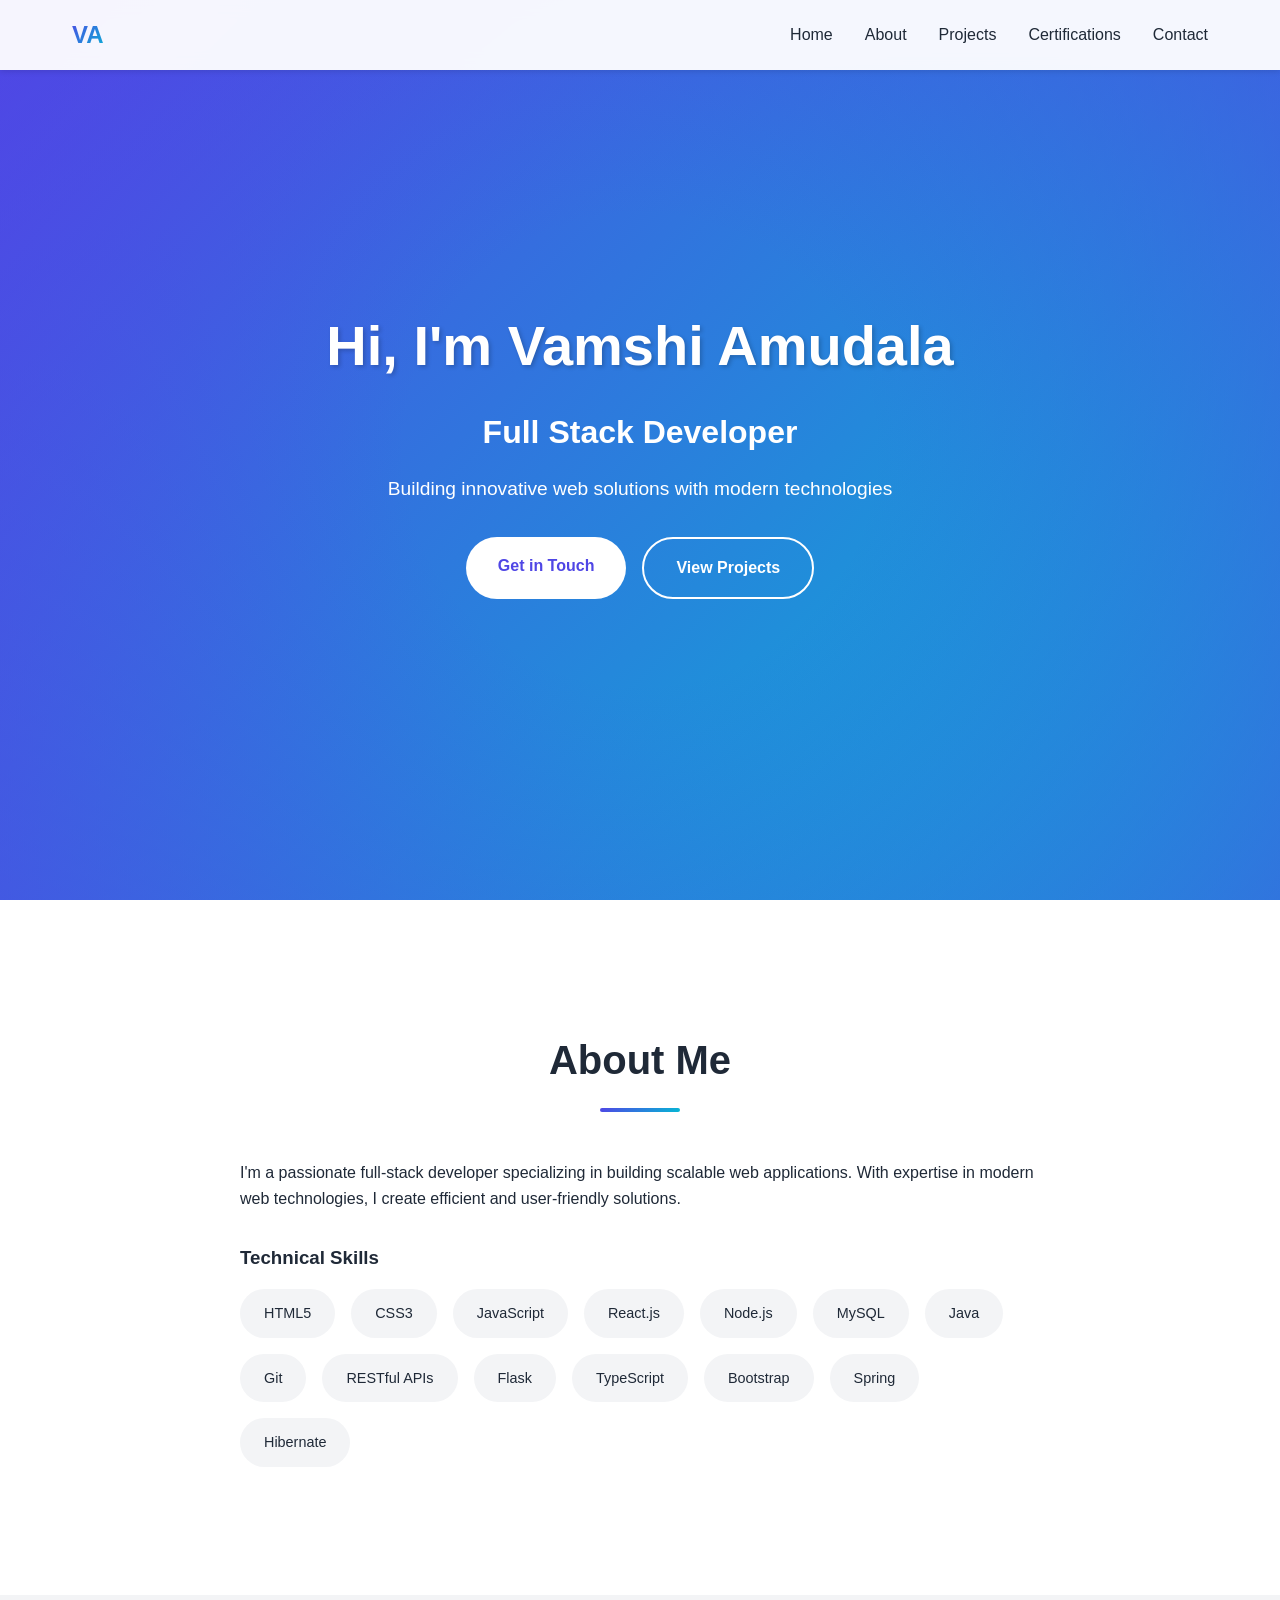
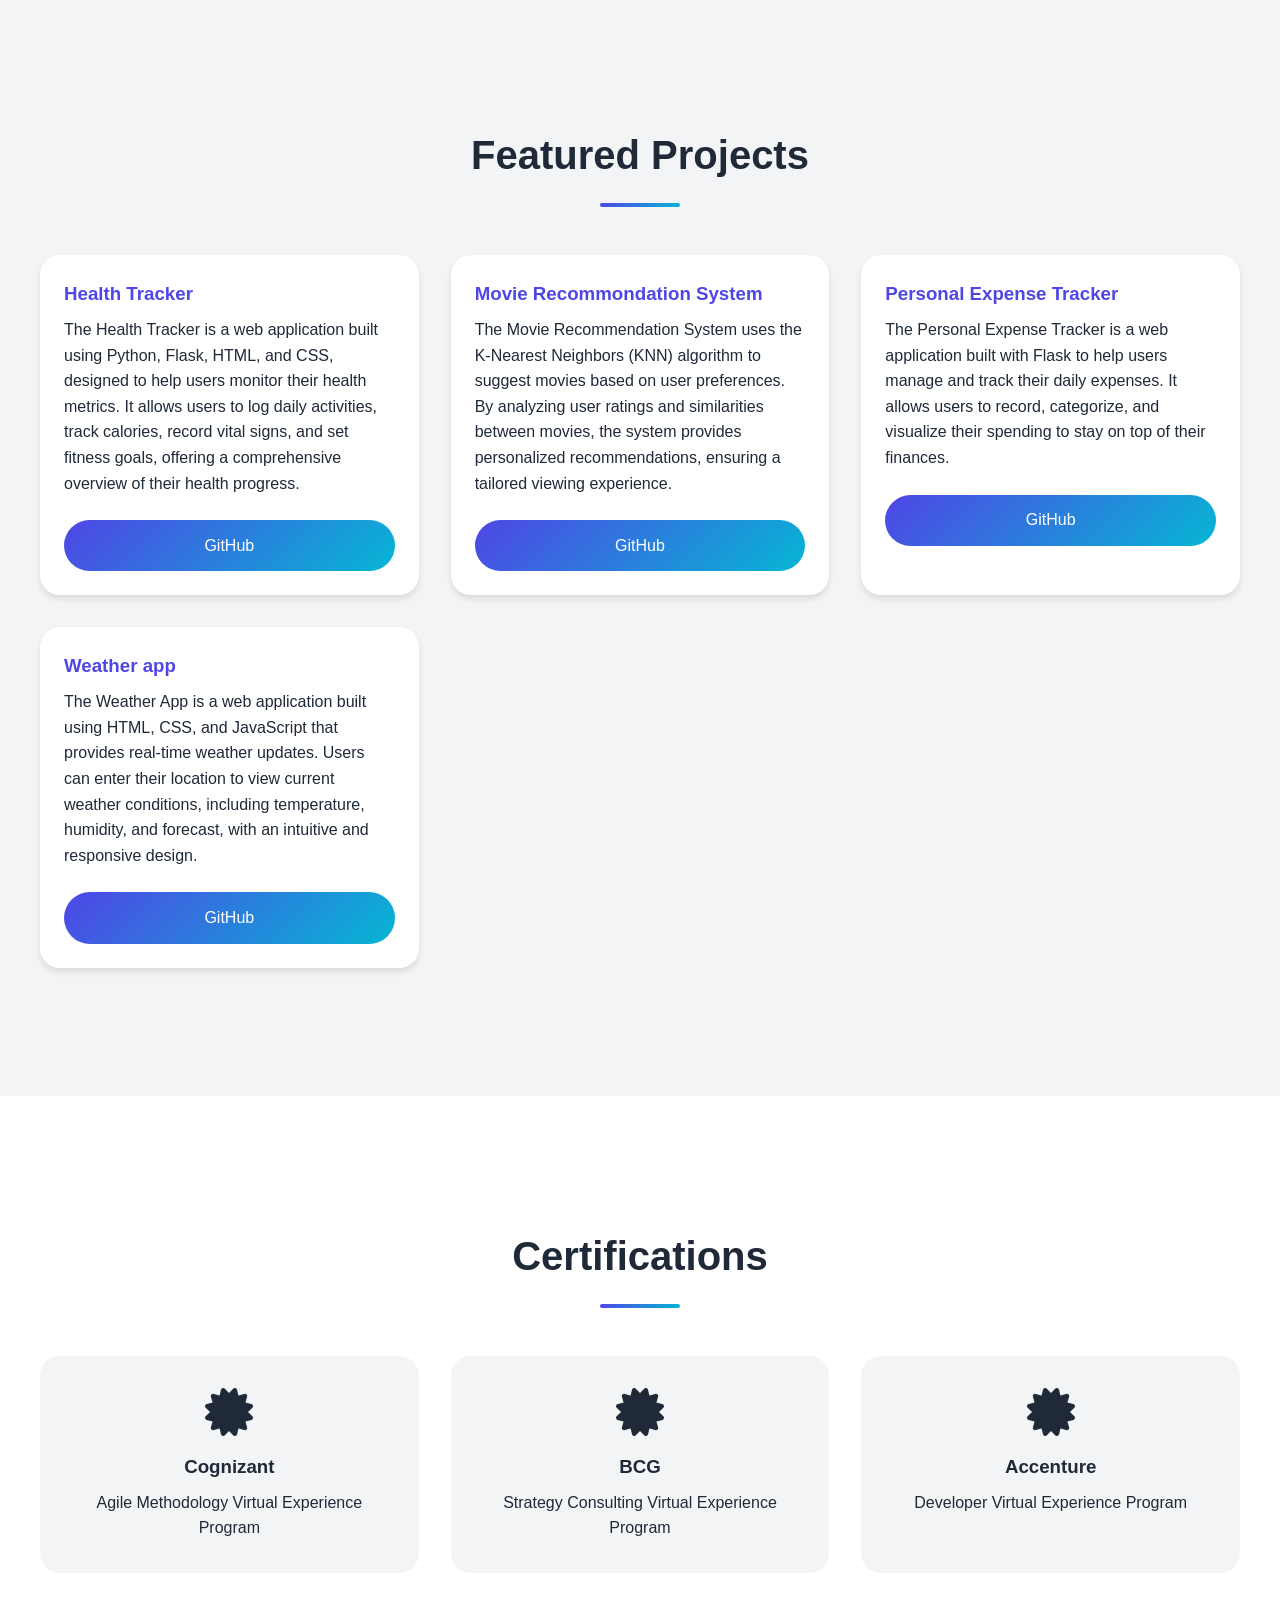
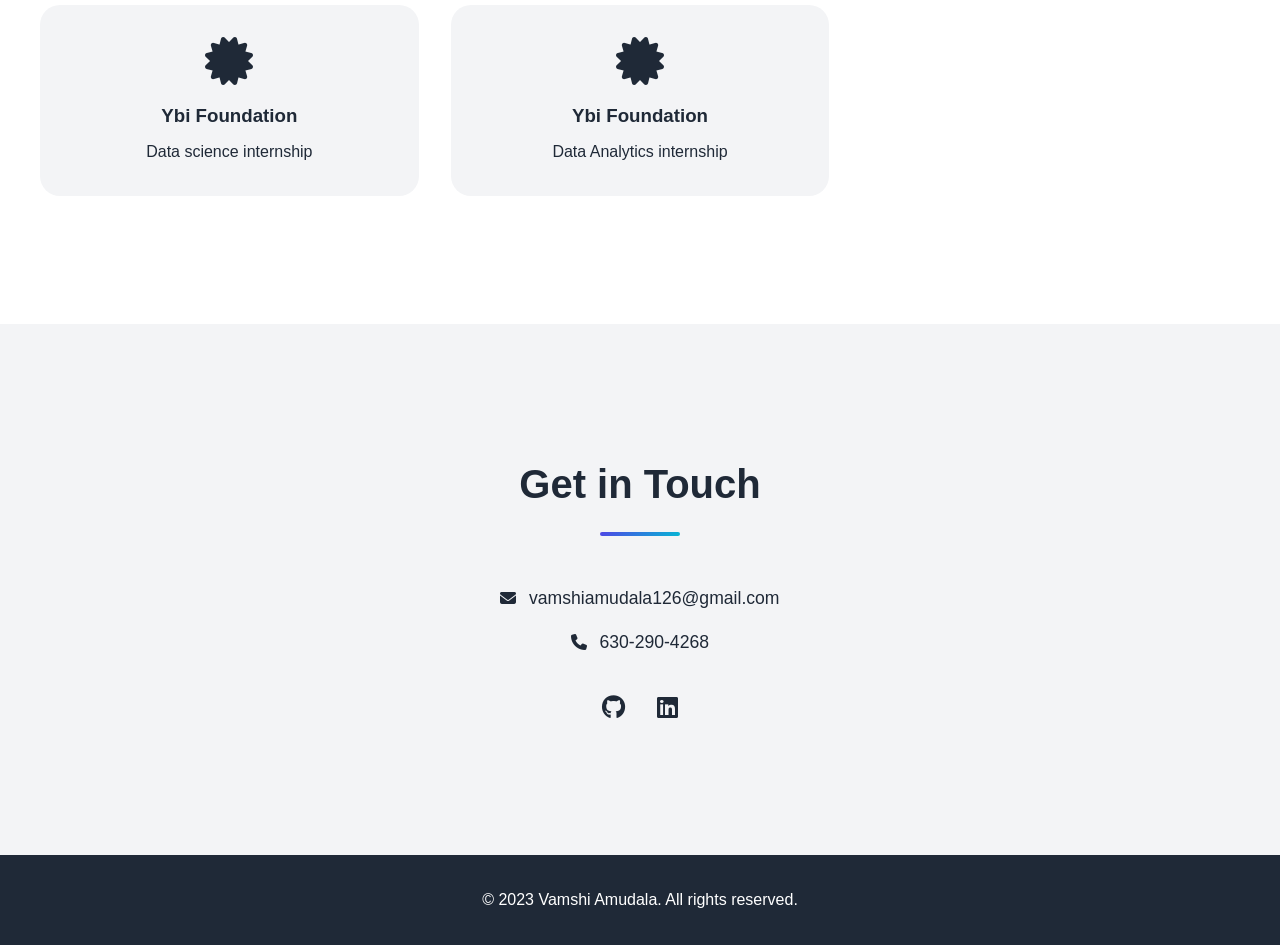
<file: index.html>
<!DOCTYPE html>
<html lang="en">
<head>
    <meta charset="UTF-8">
    <meta name="viewport" content="width=device-width, initial-scale=1.0">
    <title>Vamshi Amudala - Portfolio</title>
    <link rel="stylesheet" href="style.css">
    <link rel="stylesheet" href="https://cdnjs.cloudflare.com/ajax/libs/font-awesome/6.4.2/css/all.min.css">
</head>
<body>
    <nav>
        <div class="nav-content">
            <div class="logo">VA</div>
            <ul class="nav-links">
                <li><a href="#home">Home</a></li>
                <li><a href="#about">About</a></li>
                <li><a href="#projects">Projects</a></li>
                <li><a href="#certifications">Certifications</a></li>
                <li><a href="#contact">Contact</a></li>
            </ul>
            <div class="menu-btn">
                <i class="fas fa-bars"></i>
            </div>
        </div>
    </nav>

    <section id="home" class="hero">
        <div class="hero-content">
            <h1>Hi, I'm Vamshi Amudala</h1>
            <h2>Full Stack Developer</h2>
            <p>Building innovative web solutions with modern technologies</p>
            <div class="hero-buttons">
                <a href="#contact" class="cta-btn primary">Get in Touch</a>
                <a href="#projects" class="cta-btn secondary">View Projects</a>
            </div>
        </div>
    </section>

    <section id="about" class="about">
        <h2 class="section-title">About Me</h2>
        <div class="about-content">
            <div class="about-text">
                <p>I'm a passionate full-stack developer specializing in building scalable web applications. With expertise in modern web technologies, I create efficient and user-friendly solutions.</p>
                <div class="skills">
                    <h3>Technical Skills</h3>
                    <div class="skill-tags">
                        <span>HTML5</span>
                        <span>CSS3</span>
                        <span>JavaScript</span>
                        <span>React.js</span>
                        <span>Node.js</span>
                        <span>MySQL</span>
                        <span>Java</span>
                        <span>Git</span>
                        <span>RESTful APIs</span>
                        <span>Flask</span>
                        <span>TypeScript</span>
                        <span>Bootstrap</span>
                        <span>Spring</span>
                        <span>Hibernate</span>
                    </div>
                </div>
            </div>
        </div>
    </section>

    <section id="projects" class="projects">
        <h2 class="section-title">Featured Projects</h2>
        <div class="project-grid">
            <div class="project-card">
<!--                 <img src="images/ht.png" alt="Ticket Booking System"> -->
                <h3>Health Tracker</h3>
                <p>The Health Tracker is a web application built using Python, Flask, HTML, and CSS, designed to help users monitor their health metrics. It allows users to log daily activities, track calories, record vital signs, and set fitness goals, offering a comprehensive overview of their health progress.</p>
                <div class="project-links">
                    <!-- <a href="#" class="project-btn">View Live</a> -->
                    <a href="https://github.com/Vamshi-amudala" class="project-btn">GitHub</a>
                </div>
            </div>
            <div class="project-card">
<!--                 <img src="images/mv.png" alt="Portfolio Website"> -->
                <h3>Movie Recommondation System</h3>
                <p>The Movie Recommendation System uses the K-Nearest Neighbors (KNN) algorithm to suggest movies based on user preferences. By analyzing user ratings and similarities between movies, the system provides personalized recommendations, ensuring a tailored viewing experience.</p>
                <div class="project-links">
                    <!-- <a href="#" class="project-btn">View Live</a> -->
                    <a href="https://github.com/Vamshi-amudala/Vamshi_projects/tree/main/Movie_Recommendation_Project" class="project-btn">GitHub</a>
                </div>
            </div>
            <div class="project-card">
<!--                 <img src="images/image.png" alt="Task Manager"> -->
                <h3>Personal Expense Tracker</h3>
                <p>The Personal Expense Tracker is a web application built with Flask to help users manage and track their daily expenses. It allows users to record, categorize, and visualize their spending to stay on top of their finances.</p>
                <div class="project-links">
                    <!-- <a href="#" class="project-btn">View Live</a> -->
                    <a href="https://github.com/Vamshi-amudala/Vamshi_projects/tree/main/PersonalExpenseTracker" class="project-btn">GitHub</a>
                </div>
            </div>
            <div class="project-card">
<!--                 <img src="images/.png" alt="Task Manager"> -->
                <h3>Weather app</h3>
                <p>The Weather App is a web application built using HTML, CSS, and JavaScript that provides real-time weather updates. Users can enter their location to view current weather conditions, including temperature, humidity, and forecast, with an intuitive and responsive design.</p>
                <div class="project-links">
                    <!-- <a href="#" class="project-btn">View Live</a> -->
                    <a href="https://github.com/Vamshi-amudala/Vamshi_projects/tree/main/weather%20app" class="project-btn">GitHub</a>
                </div>
            </div>
        </div>
    </section>

    <section id="certifications" class="certifications">
        <h2 class="section-title">Certifications</h2>
        <div class="cert-grid">
            <a href="https://forage-uploads-prod.s3.amazonaws.com/completion-certificates/Cognizant/5N2ygyhzMWjKQmgCK_Cognizant_fEiXiuiYGab2nL6BA_1720707180713_completion_certificate.pdf" class="cert-card" target="_blank">
                <i class="fas fa-certificate"></i>
                <h3>Cognizant</h3>
                <p>Agile Methodology Virtual Experience Program</p>
            </a>
            <a href="https://forage-uploads-prod.s3.amazonaws.com/completion-certificates/BCG%20/gabev3vXhuACr48eb_BCG_fEiXiuiYGab2nL6BA_1726643145800_completion_certificate.pdf" class="cert-card" target="_blank">
                <i class="fas fa-certificate"></i>
                <h3>BCG</h3>
                <p>Strategy Consulting Virtual Experience Program</p>
            </a>
            <a href="https://forage-uploads-prod.s3.amazonaws.com/completion-certificates/Accenture%20North%20America/hzmoNKtzvAzXsEqx8_Accenture%20North%20America_fEiXiuiYGab2nL6BA_1726591794382_completion_certificate.pdf" class="cert-card" target="_blank">
                <i class="fas fa-certificate"></i>
                <h3>Accenture</h3>
                <p>Developer Virtual Experience Program</p>
            </a>
            <a href="https://www.ybifoundation.org/certificate-validation?credentialId=52Q3WELCLA7VY" class="cert-card" target="_blank">
                <i class="fas fa-certificate"></i>
                <h3>Ybi Foundation</h3>
                <p>Data science internship</p>
            </a>
            <a href="https://www.ybifoundation.org/certificate-validation?credentialId=MJZ9YOGBL0LVB" class="cert-card" target="_blank">
                <i class="fas fa-certificate"></i>
                <h3>Ybi Foundation</h3>
                <p>Data Analytics internship</p>
            </a>
        </div>
    </section>

    <section id="contact" class="contact">
        <h2 class="section-title">Get in Touch</h2>
        <div class="contact-content">
            <div class="contact-info">
                <div class="contact-item">
                    <i class="fas fa-envelope"></i>
                    <a href="mailto:vamshiamudala126@gmail.com">vamshiamudala126@gmail.com</a>
                </div>
                <div class="contact-item">
                    <i class="fas fa-phone"></i>
                    <a href="tel:6302904268">630-290-4268</a>
                </div>
            </div>
            <div class="social-links">
                <a href="https://github.com/Vamshi-amudala" target="_blank"><i class="fab fa-github"></i></a>
                <a href="https://www.linkedin.com/in/vamshi-amudala-b9296a229" target="_blank"><i class="fab fa-linkedin"></i></a>
            </div>
        </div>
    </section>

    <footer>
        <p>&copy; 2023 Vamshi Amudala. All rights reserved.</p>
    </footer>

    <script src="script.js"></script>
</body>
</htm
</file>
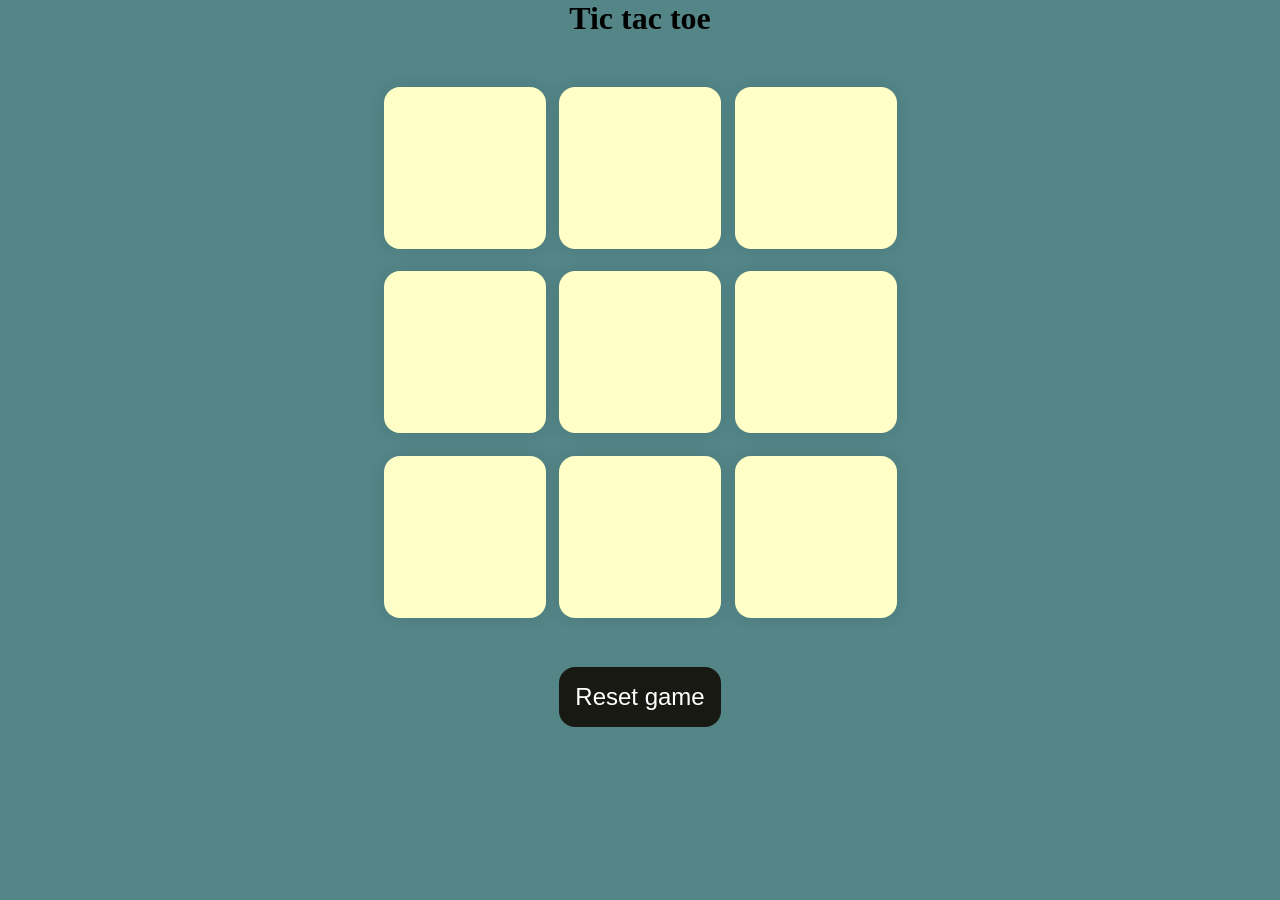
<file: Tic tac toe/mini.html>
<!DOCTYPE html>
<html lang="en">
<head>
    <meta charset="UTF-8">
    <meta name="viewport" content="width=device-width, initial-scale=1.0">
    <title>tic tac toe</title>
    <link rel="stylesheet" href="mini.css">

</head>
<body>
    <div class="msg-container hide">
        <p class="" id="msg">Winner</p>
        <button id="new-btn">New Game</button>
    </div>
    <main>
        <h1>Tic tac toe</h1>
        <div class="container">
        <div class="game">
            <button class="box"></button>
            <button class="box"></button>
            <button class="box"></button>
            <button class="box"></button>
            <button class="box"></button>
            <button class="box"></button>
            <button class="box"></button>
            <button class="box"></button>
            <button class="box"></button>
        </div>
    </div>
    <button id="reset">Reset game</button>
    </main>
    <script src="mini.js"></script>
</body>
</html>
</file>
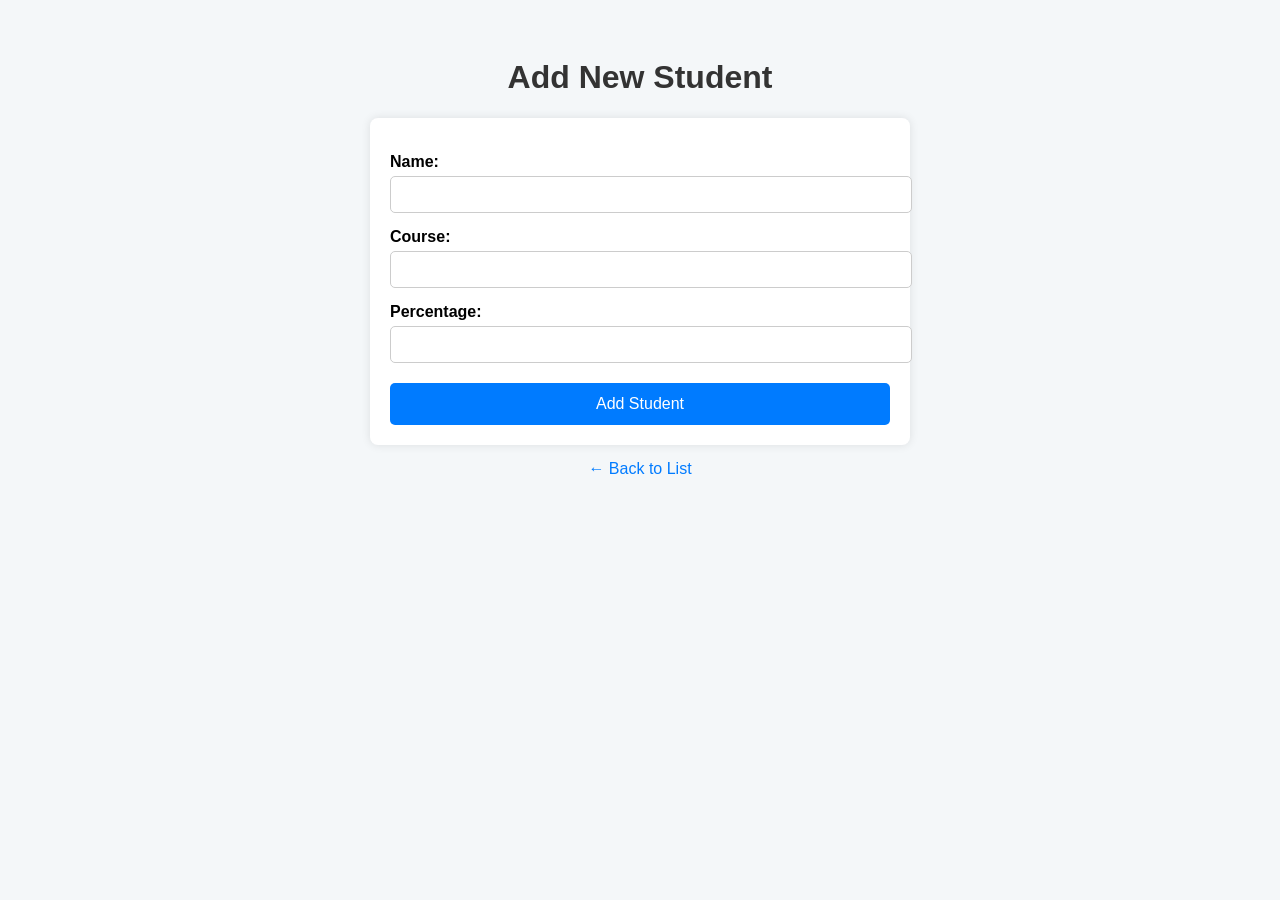
<file: ThymeleafProj/src/main/resources/templates/addStudent.html>
<!DOCTYPE html>
<html xmlns:th="http://www.thymeleaf.org">
<head>
    <title>Add Student</title>
	<link rel="stylesheet" th:href="@{/css/styles.css}" />

    <style>
        body {
            font-family: 'Segoe UI', Tahoma, Geneva, Verdana, sans-serif;
            background-color: #f4f7f9;
            padding: 30px;
        }

        h1 {
            color: #333;
            text-align: center;
        }

        form {
            max-width: 500px;
            margin: auto;
            padding: 20px;
            background: white;
            border-radius: 8px;
            box-shadow: 0 0 10px rgba(0,0,0,0.1);
        }

        label {
            display: block;
            margin-top: 15px;
            font-weight: bold;
        }

        input[type="text"], input[type="number"] {
            width: 100%;
            padding: 10px;
            margin-top: 5px;
            border: 1px solid #ccc;
            border-radius: 5px;
        }

        button {
            margin-top: 20px;
            width: 100%;
            background-color: #007bff;
            color: white;
            border: none;
            padding: 12px;
            border-radius: 5px;
            font-size: 16px;
            cursor: pointer;
        }

        button:hover {
            background-color: #0056b3;
        }

        a {
            display: block;
            text-align: center;
            margin-top: 15px;
            color: #007bff;
            text-decoration: none;
        }

        a:hover {
            text-decoration: underline;
        }
    </style>
</head>
<body>
    <h1>Add New Student</h1>
    <form th:action="@{/students/add}" th:object="${student}" method="post">
        <label>Name:</label>
        <input type="text" th:field="*{name}" required />

        <label>Course:</label>
        <input type="text" th:field="*{course}" required />

        <label>Percentage:</label>
        <input type="number" min="0" max="100" th:field="*{percentage}" required />

        <button type="submit">Add Student</button>
    </form>
    <a href="/students">← Back to List</a>
</body>
</html>
</file>
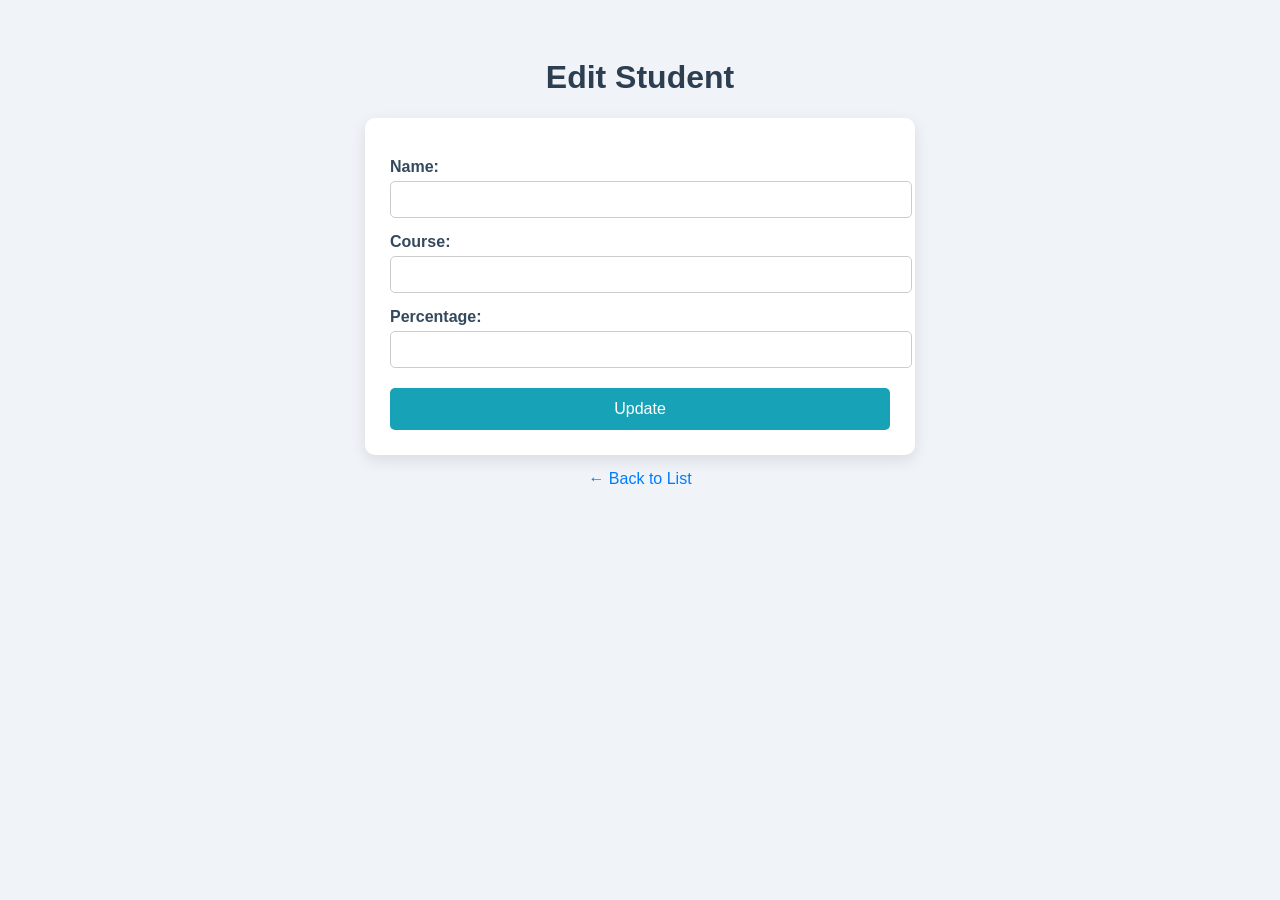
<file: ThymeleafProj/src/main/resources/templates/editStudent.html>
<!DOCTYPE html>
<html xmlns:th="http://www.thymeleaf.org">
<head>
    <title>Edit Student</title>
	<link rel="stylesheet" th:href="@{/css/styles.css}" />

    <style>
        body {
            font-family: 'Segoe UI', Tahoma, Geneva, Verdana, sans-serif;
            background-color: #f0f4f8;
            padding: 30px;
        }

        h1 {
            text-align: center;
            color: #2c3e50;
        }

        form {
            max-width: 500px;
            margin: auto;
            background: white;
            padding: 25px;
            border-radius: 10px;
            box-shadow: 0 5px 15px rgba(0,0,0,0.1);
        }

        label {
            display: block;
            margin-top: 15px;
            font-weight: 600;
            color: #34495e;
        }

        input[type="text"], input[type="number"] {
            width: 100%;
            padding: 10px;
            margin-top: 5px;
            border: 1px solid #ccc;
            border-radius: 5px;
        }

        button {
            width: 100%;
            padding: 12px;
            margin-top: 20px;
            background-color: #17a2b8;
            color: white;
            border: none;
            border-radius: 5px;
            font-size: 16px;
            cursor: pointer;
        }

        button:hover {
            background-color: #138496;
        }

        a {
            display: block;
            text-align: center;
            margin-top: 15px;
            color: #007bff;
            text-decoration: none;
        }

        a:hover {
            text-decoration: underline;
        }
    </style>
</head>
<body>
    <h1>Edit Student</h1>
    <form th:action="@{/students/update/{id}(id=${student.id})}" th:object="${student}" method="post">
        <label>Name:</label>
        <input type="text" th:field="*{name}" required />

        <label>Course:</label>
        <input type="text" th:field="*{course}" required />

        <label>Percentage:</label>
        <input type="number" th:field="*{percentage}" min="0" max="100" required />

        <button type="submit">Update</button>
    </form>
    <a href="/students">← Back to List</a>
</body>
</html>
</file>
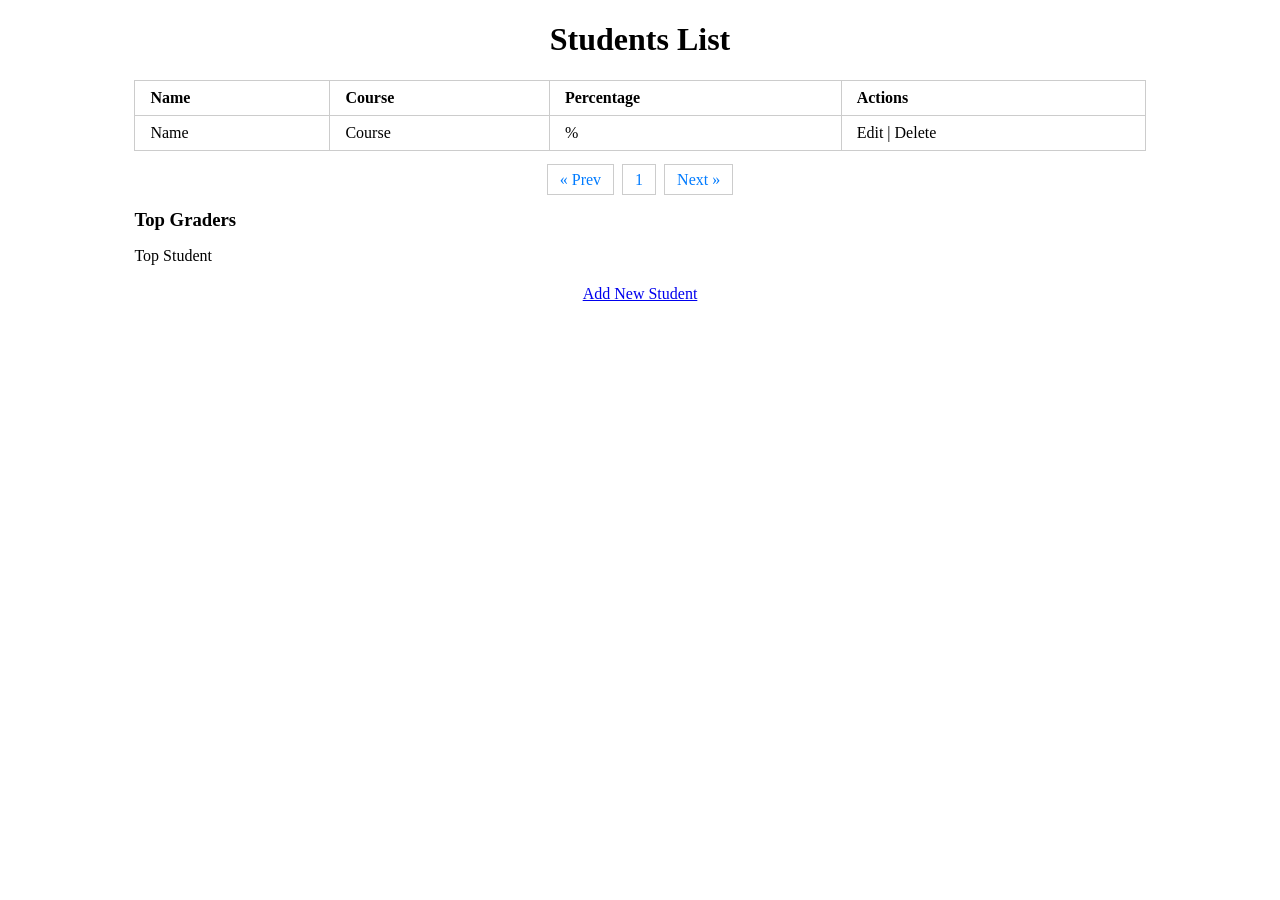
<file: ThymeleafProj/src/main/resources/templates/students.html>
<!DOCTYPE html>
<html xmlns:th="http://www.thymeleaf.org">
	
<head>
    <title>Students List</title>
	<link rel="stylesheet" th:href="@{/css/styles.css}" />

    <style>
        table {
            border-collapse: collapse;
            width: 80%;
            margin: 20px auto;
        }
        th, td {
            padding: 8px 15px;
            border: 1px solid #ccc;
            text-align: left;
        }
        .pagination {
            display: flex;
            list-style: none;
            gap: 8px;
            justify-content: center;
            margin: 20px 0;
            padding: 0;
        }
        .pagination li a {
            padding: 6px 12px;
            border: 1px solid #ccc;
            text-decoration: none;
            color: #007bff;
            cursor: pointer;
        }
        .pagination li.active a {
            background-color: #007bff;
            color: white;
            pointer-events: none;
        }
        .pagination li.disabled a {
            color: #ccc;
            pointer-events: none;
        }
        .top-graders {
            width: 80%;
            margin: 20px auto;
        }
        .top-graders h3 {
            margin-bottom: 10px;
        }
        .top-graders ul {
            list-style: none;
            padding-left: 0;
        }
    </style>
</head>
<body>
    <h1 style="text-align:center;">Students List</h1>

    <table>
        <thead>
            <tr>
                <th>Name</th>
                <th>Course</th>
                <th>Percentage</th>
                <th>Actions</th>
            </tr>
        </thead>
        <tbody>
            <tr th:each="student : ${studentPage.content}">
                <td th:text="${student.name}">Name</td>
                <td th:text="${student.course}">Course</td>
                <td th:text="${student.percentage}">%</td>
                <td>
                    <a th:href="@{/students/edit/{id}(id=${student.id})}">Edit</a> |
                    <a th:href="@{/students/delete/{id}(id=${student.id})}" 
                       onclick="return confirm('Are you sure you want to delete?');">Delete</a>
                </td>
            </tr>
        </tbody>
    </table>

    <!-- Pagination Controls -->
    <ul class="pagination">
        <li th:classappend="${currentPage == 0} ? 'disabled'">
            <a th:href="@{/students(page=${currentPage - 1}, size=${studentPage.size})}">&laquo; Prev</a>
        </li>

        <li th:each="i : ${#numbers.sequence(0, totalPages - 1)}"
            th:classappend="${i == currentPage} ? 'active'">
            <a th:href="@{/students(page=${i}, size=${studentPage.size})}" 
               th:text="${i + 1}">1</a>
        </li>

        <li th:classappend="${currentPage == totalPages - 1} ? 'disabled'">
            <a th:href="@{/students(page=${currentPage + 1}, size=${studentPage.size})}">Next &raquo;</a>
        </li>
    </ul>

    <div class="top-graders">
        <h3>Top Graders</h3>
        <ul>
            <li th:each="top : ${topGraders}" th:text="${top.name + ' (' + top.percentage + '%)'}">Top Student</li>
        </ul>
    </div>

    <div style="text-align:center; margin:20px;">
        <a href="/students/add">Add New Student</a>
    </div>

</body>
</html>
</file>
<file: style.css>
* {
    margin: 0;
    padding: 0;
    box-sizing: border-box;
}

:root {
    --primary: #4f46e5;
    --primary-dark: #4338ca;
    --secondary: #06b6d4;
    --accent: #8b5cf6;
    --dark: #1f2937;
    --light: #f3f4f6;
    --white: #ffffff;
    --gradient: linear-gradient(135deg, var(--primary) 0%, var(--secondary) 100%);
}

html {
    scroll-behavior: smooth;
}

body {
    font-family: 'Segoe UI', Tahoma, Geneva, Verdana, sans-serif;
    line-height: 1.6;
    color: var(--dark);
}

/* Navigation */
nav {
    position: fixed;
    width: 100%;
    background: rgba(255, 255, 255, 0.95);
    padding: 1rem 0;
    box-shadow: 0 2px 5px rgba(0, 0, 0, 0.1);
    backdrop-filter: blur(8px);
    z-index: 1000;
}

.nav-content {
    max-width: 1200px;
    margin: 0 auto;
    padding: 0 2rem;
    display: flex;
    justify-content: space-between;
    align-items: center;
}

.logo {
    font-size: 1.5rem;
    font-weight: bold;
    background: var(--gradient);
    -webkit-background-clip: text;
    background-clip: text;
    color: transparent;
    transition: transform 0.3s ease;
}

.nav-links {
    display: flex;
    list-style: none;
    gap: 2rem;
}

.nav-links a {
    text-decoration: none;
    color: var(--dark);
    font-weight: 500;
    transition: color 0.3s;
    position: relative;
}

.nav-links a::after {
    content: '';
    position: absolute;
    width: 0;
    height: 2px;
    bottom: -4px;
    left: 0;
    background: var(--gradient);
    transition: width 0.3s;
}

.nav-links a:hover::after {
    width: 100%;
}

.menu-btn {
    display: none;
    cursor: pointer;
}

/* Hero Section */
.hero {
    min-height: 100vh;
    display: flex;
    align-items: center;
    justify-content: center;
    background: var(--gradient);
    position: relative;
    overflow: hidden;
    padding: 0 2rem;
}

.hero::before {
    content: '';
    position: absolute;
    width: 150%;
    height: 150%;
    background: radial-gradient(circle, transparent 20%, var(--primary) 100%);
    animation: pulse 8s infinite;
}

@keyframes pulse {
    0% { transform: scale(1); opacity: 0.5; }
    50% { transform: scale(1.2); opacity: 0.8; }
    100% { transform: scale(1); opacity: 0.5; }
}

.hero-content {
    position: relative;
    text-align: center;
    color: var(--white);
    max-width: 800px;
}

.hero-content h1 {
    font-size: 3.5rem;
    margin-bottom: 1rem;
    text-shadow: 2px 2px 4px rgba(0, 0, 0, 0.2);
}

.hero-content h2 {
    font-size: 2rem;
    margin-bottom: 1rem;
}

.hero-content p {
    font-size: 1.2rem;
    margin-bottom: 2rem;
}

.hero-buttons {
    display: flex;
    gap: 1rem;
    justify-content: center;
}

.cta-btn {
    padding: 1rem 2rem;
    border-radius: 50px;
    text-decoration: none;
    font-weight: bold;
    transition: all 0.3s ease;
}

.cta-btn.primary {
    background: var(--white);
    color: var(--primary);
}

.cta-btn.secondary {
    background: transparent;
    color: var(--white);
    border: 2px solid var(--white);
}

.cta-btn:hover {
    transform: translateY(-3px);
    box-shadow: 0 4px 15px rgba(0, 0, 0, 0.2);
}

/* About Section */
.about {
    padding: 8rem 2rem;
    background: var(--white);
}

.section-title {
    text-align: center;
    font-size: 2.5rem;
    margin-bottom: 3rem;
    position: relative;
}

.section-title::after {
    content: '';
    display: block;
    width: 80px;
    height: 4px;
    background: var(--gradient);
    margin: 1rem auto;
    border-radius: 2px;
}

.about-content {
    max-width: 800px;
    margin: 0 auto;
}

.skills {
    margin-top: 2rem;
}

.skill-tags {
    display: flex;
    flex-wrap: wrap;
    gap: 1rem;
    margin-top: 1rem;
}

.skill-tags span {
    padding: 0.8rem 1.5rem;
    background: var(--light);
    border-radius: 50px;
    font-size: 0.9rem;
    transition: all 0.3s ease;
}

.skill-tags span:hover {
    transform: translateY(-2px);
    background: var(--gradient);
    color: var(--white);
}

/* Projects Section */
.projects {
    padding: 8rem 2rem;
    background: var(--light);
}

.project-grid {
    max-width: 1200px;
    margin: 0 auto;
    display: grid;
    grid-template-columns: repeat(auto-fit, minmax(300px, 1fr));
    gap: 2rem;
}

.project-card {
    background: var(--white);
    border-radius: 20px;
    overflow: hidden;
    box-shadow: 0 4px 6px rgba(0, 0, 0, 0.1);
    transition: all 0.3s ease;
}

.project-card:hover {
    transform: translateY(-10px);
    box-shadow: 0 20px 25px -5px rgba(0, 0, 0, 0.1);
}

.project-card img {
    width: 100%;
    height: 200px;
    object-fit: cover;
    transition: transform 0.3s ease;
}

.project-card h3 {
    padding: 1.5rem 1.5rem 0.5rem;
    color: var(--primary);
}

.project-card p {
    padding: 0 1.5rem 1.5rem;
}

.project-links {
    padding: 0 1.5rem 1.5rem;
    display: flex;
    gap: 1rem;
}

.project-btn {
    flex: 1;
    padding: 0.8rem;
    text-align: center;
    text-decoration: none;
    color: var(--white);
    background: var(--gradient);
    border-radius: 50px;
    transition: all 0.3s ease;
}

.project-btn:hover {
    transform: translateY(-2px);
    box-shadow: 0 4px 12px rgba(0, 0, 0, 0.15);
}

/* Certifications Section */
.certifications {
    padding: 8rem 2rem;
    background: var(--white);
}

.cert-grid {
    max-width: 1200px;
    margin: 0 auto;
    display: grid;
    grid-template-columns: repeat(auto-fit, minmax(300px, 1fr));
    gap: 2rem;
}

.cert-card {
    background: var(--light);
    padding: 2rem;
    border-radius: 20px;
    text-align: center;
    text-decoration: none;
    color: var(--dark);
    transition: all 0.3s ease;
}

.cert-card:hover {
    transform: translateY(-5px);
    background: var(--gradient);
    color: var(--white);
}

.cert-card i {
    font-size: 3rem;
    margin-bottom: 1rem;
}

.cert-card h3 {
    margin-bottom: 0.5rem;
}

/* Contact Section */
.contact {
    padding: 8rem 2rem;
    background: var(--light);
}

.contact-content {
    max-width: 600px;
    margin: 0 auto;
    text-align: center;
}

.contact-info {
    margin-bottom: 2rem;
}

.contact-item {
    margin: 1rem 0;
}

.contact-item a {
    color: var(--dark);
    text-decoration: none;
    font-size: 1.1rem;
    margin-left: 0.5rem;
    transition: color 0.3s;
}

.contact-item a:hover {
    color: var(--primary);
}

.social-links {
    display: flex;
    justify-content: center;
    gap: 2rem;
}

.social-links a {
    color: var(--dark);
    font-size: 1.5rem;
    transition: all 0.3s ease;
}

.social-links a:hover {
    color: var(--primary);
    transform: translateY(-3px);
}

/* Footer */
footer {
    text-align: center;
    padding: 2rem;
    background: var(--dark);
    color: var(--white);
}

/* Responsive Design */
@media (max-width: 768px) {
    .nav-links {
        display: none;
        position: absolute;
        top: 100%;
        left: 0;
        right: 0;
        background: var(--white);
        padding: 1rem;
        flex-direction: column;
        align-items: center;
        box-shadow: 0 4px 6px rgba(0, 0, 0, 0.1);
    }

    .nav-links.active {
        display: flex;
    }

    .menu-btn {
        display: block;
    }

    .hero-content h1 {
        font-size: 2.5rem;
    }

    .hero-content h2 {
        font-size: 1.5rem;
    }

    .hero-buttons {
        flex-direction: column;
    }

    .section-title {
        font-size: 2rem;
    }
}
</file>
<file: Tic tac toe/mini.css>
*{
    margin: 0;
    padding: 0;
}
body{
    background-color: #548687 ;
    text-align: center;
}
.container{
    height: 70vh;
    display: flex;
    /* flex-wrap: wrap; */
    justify-content: center;
    align-items: center;
    /* border: 2px solid black; */

}

.game{
    height: 60vmin;
    width: 60vmin;
    display: flex;
    flex-wrap: wrap;
    justify-content: center;
    align-items: center;
    gap:1.5vmin;
    /* border: 2px solid black; */

}
.box{
    /* border: 2px solid black; */
    height:18vmin;
    width: 18vmin;
    border-radius: 1rem;
    border: none;
    box-shadow: 0 0 1rem rgba(0,0, 0,0.1);
    font-size: 8vmin;
    color:#b0413e ;
    background-color: #ffffc7;

}
#reset{
    padding: 1rem;
    font-size: 1.5rem;
    background-color: #191913;
    color: #fff;
    border-radius: 1rem;
    border: none;
}

#new-btn{
    padding: 1rem;
    font-size: 1.5rem;
    background-color: #191913;
    color: #fff;
    border-radius: 1rem;
    border: none;
    /* margin-top: 20px; */
    
}
#msg{
    color: #ffffc7;
    font-size: 8vmin;
}

.msg-container{
    height: 80vmin;
    /* margin-top: 20px; */
    display: flex;
    /* flex-wrap: wrap; */
    justify-content: center;
    align-items: center;
    flex-direction: column;
    gap: 4rem;
}
.hide{
    display: none;
}
button{
    cursor: pointer;
}
</file>
